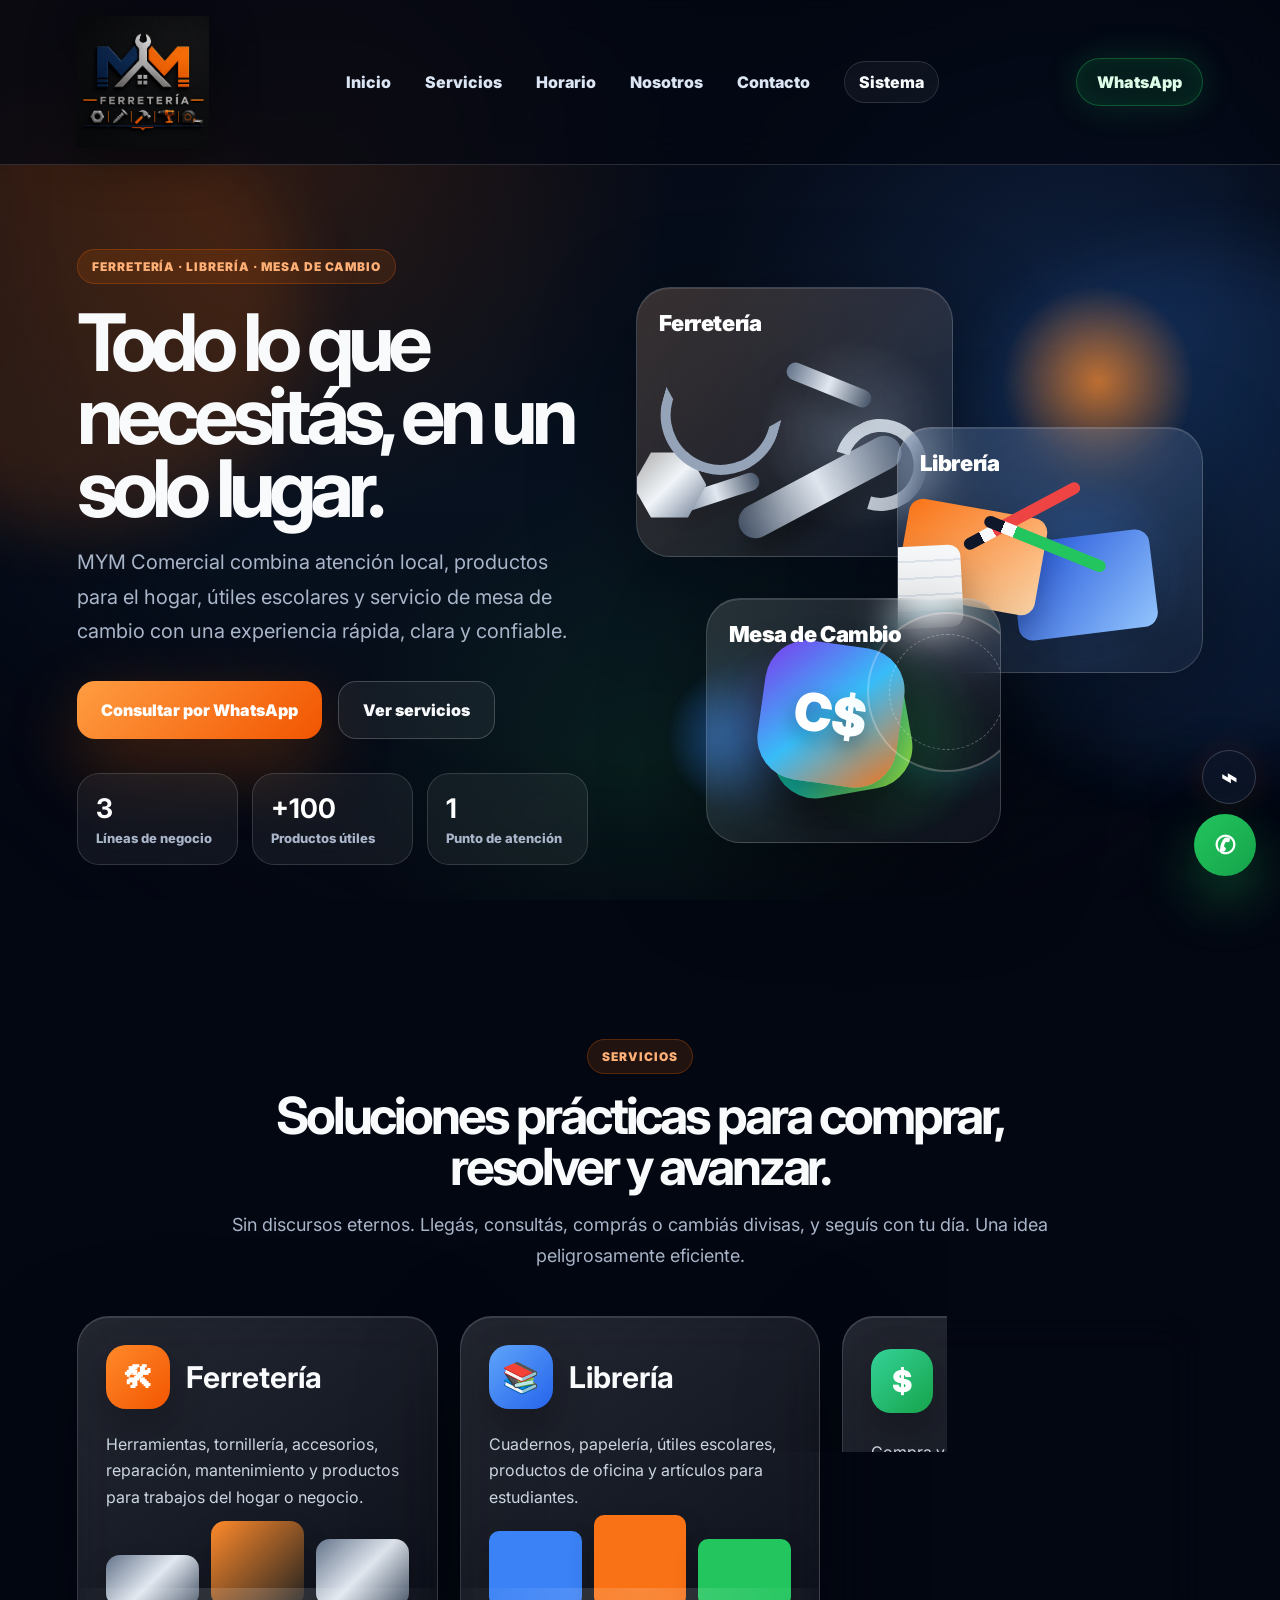
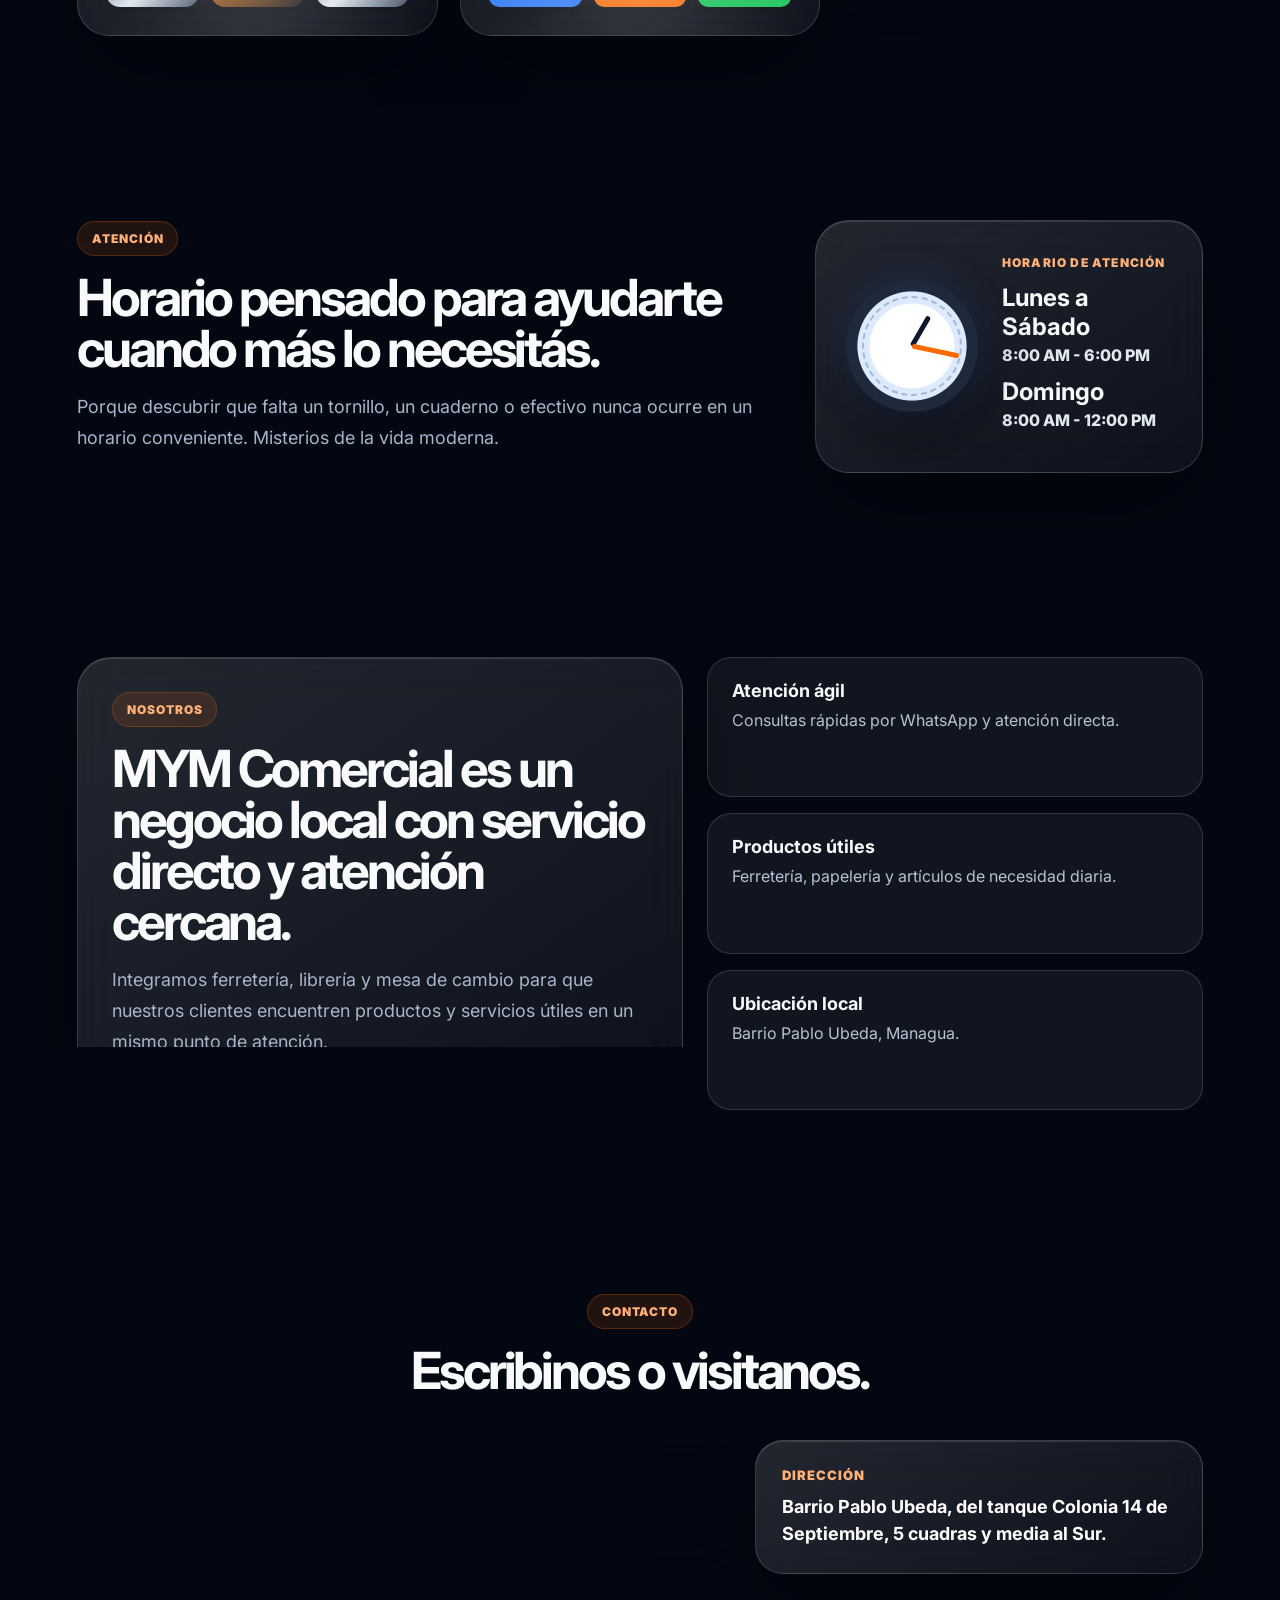
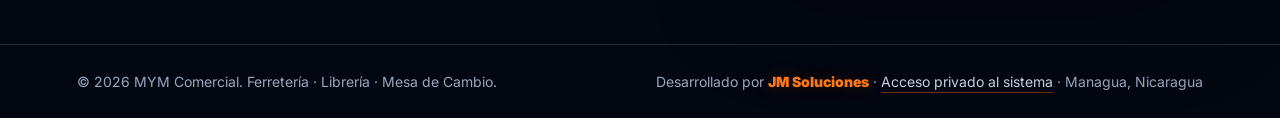
<file: index.html>
<!doctype html>
<html lang="es">
<head>
  <meta charset="utf-8" />
  <meta name="viewport" content="width=device-width, initial-scale=1" />
  <title>MYM Comercial | Ferretería · Librería · Mesa de Cambio</title>
  <meta name="description" content="MYM Comercial: ferretería, librería y mesa de cambio. Atención local, productos útiles y servicio confiable." />
  <link rel="preconnect" href="https://fonts.googleapis.com">
  <link rel="preconnect" href="https://fonts.gstatic.com" crossorigin>
  <link href="https://fonts.googleapis.com/css2?family=Inter:wght@400;500;600;700;800;900&display=swap" rel="stylesheet">
  <link rel="stylesheet" href="site.css" />
</head>
<body>
  <div class="page-glow glow-a" aria-hidden="true"></div>
  <div class="page-glow glow-b" aria-hidden="true"></div>
  <div class="grid-bg" aria-hidden="true"></div>
  <div class="cursor-glow" aria-hidden="true"></div>

  <header class="topbar">
    <a class="brand" href="#inicio" aria-label="MYM Comercial">
      <img src="app/assets/logo-mm-ferreteria.png" alt="MYM Comercial" />
    </a>

    <button class="menu-toggle" type="button" aria-label="Abrir menú">☰</button>

    <nav class="nav-links" aria-label="Navegación principal">
      <a href="#inicio">Inicio</a>
      <a href="#servicios">Servicios</a>
      <a href="#horario">Horario</a>
      <a href="#nosotros">Nosotros</a>
      <a href="#contacto">Contacto</a>
      <a class="system-link" href="/app/" aria-label="Acceso privado al sistema">Sistema</a>
    </nav>

    <a class="whatsapp-cta magnetic" href="https://wa.me/50587848941" target="_blank" rel="noopener">WhatsApp</a>
  </header>

  <main id="inicio">
    <section class="hero section-reveal">
      <div class="hero-copy">
        <span class="eyebrow">Ferretería · Librería · Mesa de Cambio</span>
        <h1>Todo lo que necesitás, en un solo lugar.</h1>
        <p>
          MYM Comercial combina atención local, productos para el hogar, útiles escolares y servicio de mesa de cambio con una experiencia rápida, clara y confiable.
        </p>
        <div class="hero-actions">
          <a class="btn btn-primary magnetic" href="https://wa.me/50587848941" target="_blank" rel="noopener">Consultar por WhatsApp</a>
          <a class="btn btn-secondary magnetic" href="#servicios">Ver servicios</a>
        </div>
        <div class="mini-metrics" aria-label="Resumen MYM Comercial">
          <div><strong>3</strong><span>Líneas de negocio</span></div>
          <div><strong>+100</strong><span>Productos útiles</span></div>
          <div><strong>1</strong><span>Punto de atención</span></div>
        </div>
      </div>

      <div class="hero-stage" aria-label="Servicios principales de MYM Comercial">
        <div class="orb orb-one"></div>
        <div class="orb orb-two"></div>
        <article class="glass-card stage-card stage-ferreteria tilt-card">
          <span class="card-label">Ferretería</span>
          <div class="tool-scene" aria-hidden="true">
            <span class="wrench"></span>
            <span class="screw s1"></span>
            <span class="screw s2"></span>
            <span class="bolt"></span>
            <span class="caliper"></span>
          </div>
        </article>
        <article class="glass-card stage-card stage-libreria tilt-card">
          <span class="card-label">Librería</span>
          <div class="stationery-scene" aria-hidden="true">
            <span class="notebook n1"></span>
            <span class="notebook n2"></span>
            <span class="paper-stack"></span>
            <span class="pen p1"></span>
            <span class="pen p2"></span>
          </div>
        </article>
        <article class="glass-card stage-card stage-cambio tilt-card">
          <span class="card-label">Mesa de Cambio</span>
          <div class="currency-scene" aria-hidden="true">
            <span class="currency dollar">$</span>
            <span class="currency cordoba">C$</span>
            <span class="currency-ring"></span>
          </div>
        </article>
      </div>
    </section>

    <section id="servicios" class="services section-reveal">
      <div class="section-head">
        <span class="eyebrow">Servicios</span>
        <h2>Soluciones prácticas para comprar, resolver y avanzar.</h2>
        <p>Sin discursos eternos. Llegás, consultás, comprás o cambiás divisas, y seguís con tu día. Una idea peligrosamente eficiente.</p>
      </div>

      <div class="service-grid">
        <article class="service-card glass-card tilt-card">
          <div class="service-top">
            <span class="service-icon orange">🛠</span>
            <h3>Ferretería</h3>
          </div>
          <p>Herramientas, tornillería, accesorios, reparación, mantenimiento y productos para trabajos del hogar o negocio.</p>
          <div class="mini-product-row" aria-hidden="true"><span></span><span></span><span></span></div>
        </article>

        <article class="service-card glass-card tilt-card">
          <div class="service-top">
            <span class="service-icon blue">📚</span>
            <h3>Librería</h3>
          </div>
          <p>Cuadernos, papelería, útiles escolares, productos de oficina y artículos para estudiantes.</p>
          <div class="mini-book-row" aria-hidden="true"><span></span><span></span><span></span></div>
        </article>

        <article class="service-card glass-card tilt-card">
          <div class="service-top">
            <span class="service-icon green">$</span>
            <h3>Mesa de Cambio</h3>
          </div>
          <p>Compra y venta de divisas con atención ordenada, rápida y segura.</p>
          <div class="mini-currency-row" aria-hidden="true"><span>$</span><span>C$</span><span>↔</span></div>
        </article>
      </div>
    </section>

    <section id="horario" class="schedule-zone section-reveal">
      <div class="schedule-copy">
        <span class="eyebrow">Atención</span>
        <h2>Horario pensado para ayudarte cuando más lo necesitás.</h2>
        <p>Porque descubrir que falta un tornillo, un cuaderno o efectivo nunca ocurre en un horario conveniente. Misterios de la vida moderna.</p>
      </div>

      <article class="schedule-card glass-card tilt-card">
        <div class="clock-3d" aria-hidden="true">
          <span class="clock-hand hour"></span>
          <span class="clock-hand minute"></span>
        </div>
        <div>
          <span class="schedule-label">Horario de atención</span>
          <h3>Lunes a Sábado</h3>
          <p>8:00 AM - 6:00 PM</p>
          <h3>Domingo</h3>
          <p>8:00 AM - 12:00 PM</p>
        </div>
      </article>
    </section>

    <section id="nosotros" class="about section-reveal">
      <div class="about-card glass-card">
        <span class="eyebrow">Nosotros</span>
        <h2>MYM Comercial es un negocio local con servicio directo y atención cercana.</h2>
        <p>
          Integramos ferretería, librería y mesa de cambio para que nuestros clientes encuentren productos y servicios útiles en un mismo punto de atención.
        </p>
      </div>
      <div class="about-points">
        <div class="point"><b>Atención ágil</b><span>Consultas rápidas por WhatsApp y atención directa.</span></div>
        <div class="point"><b>Productos útiles</b><span>Ferretería, papelería y artículos de necesidad diaria.</span></div>
        <div class="point"><b>Ubicación local</b><span>Barrio Pablo Ubeda, Managua.</span></div>
      </div>
    </section>

    <section id="contacto" class="contact section-reveal">
      <div class="section-head">
        <span class="eyebrow">Contacto</span>
        <h2>Escribinos o visitanos.</h2>
      </div>
      <div class="contact-grid">
        <a class="contact-card glass-card magnetic" href="mailto:mymferreteria937@gmail.com">
          <span>Correo</span>
          <strong>mymferreteria937@gmail.com</strong>
        </a>
        <a class="contact-card glass-card magnetic" href="https://wa.me/50587848941" target="_blank" rel="noopener">
          <span>WhatsApp</span>
          <strong>8784 8941</strong>
        </a>
        <div class="contact-card glass-card wide">
          <span>Dirección</span>
          <strong>Barrio Pablo Ubeda, del tanque Colonia 14 de Septiembre, 5 cuadras y media al Sur.</strong>
        </div>
      </div>
    </section>
  </main>

  <a class="float-system magnetic" href="/app/" aria-label="Acceso privado al sistema">⌁</a>

  <a class="float-whatsapp magnetic" href="https://wa.me/50587848941" target="_blank" rel="noopener" aria-label="Escribir por WhatsApp">✆</a>

  <footer class="footer">
    <span>© 2026 MYM Comercial. Ferretería · Librería · Mesa de Cambio.</span>
    <span>Desarrollado por <strong class="brand-dev">JM Soluciones</strong> · <a class="footer-system" href="/app/">Acceso privado al sistema</a> · Managua, Nicaragua</span>
  </footer>

  <script src="site.js"></script>
</body>
</html>
</file>
<file: site.css>
:root{
  --bg:#030712;
  --bg2:#070b16;
  --panel:rgba(15,23,42,.58);
  --panel-strong:rgba(15,23,42,.82);
  --glass:rgba(255,255,255,.075);
  --line:rgba(255,255,255,.14);
  --text:#f8fafc;
  --muted:#a9b5c9;
  --orange:#ff6a00;
  --orange2:#ff9d42;
  --blue:#3b82f6;
  --green:#22c55e;
  --cyan:#22d3ee;
  --purple:#a855f7;
}
*{box-sizing:border-box}
html{scroll-behavior:smooth}
body{margin:0;font-family:Inter,system-ui,Segoe UI,Arial,sans-serif;background:var(--bg);color:var(--text);overflow-x:hidden}
a{text-decoration:none;color:inherit}
.grid-bg{position:fixed;inset:0;z-index:-4;background:linear-gradient(180deg,#040814,#07111f 55%,#050913),linear-gradient(rgba(255,255,255,.035) 1px,transparent 1px),linear-gradient(90deg,rgba(255,255,255,.035) 1px,transparent 1px);background-size:100% 100%,56px 56px,56px 56px;mask-image:radial-gradient(circle at 50% 20%,#000 0 60%,transparent 95%)}
.grid-bg::after{content:"";position:absolute;inset:0;background:radial-gradient(circle at 24% 18%,rgba(255,106,0,.14),transparent 30%),radial-gradient(circle at 84% 35%,rgba(59,130,246,.16),transparent 30%),radial-gradient(circle at 50% 86%,rgba(34,197,94,.10),transparent 30%)}
.page-glow{position:fixed;border-radius:50%;filter:blur(34px);z-index:-3;opacity:.82;pointer-events:none}.glow-a{width:440px;height:440px;background:rgba(255,106,0,.2);left:-140px;top:90px}.glow-b{width:520px;height:520px;background:rgba(59,130,246,.16);right:-190px;top:250px}.cursor-glow{position:fixed;width:360px;height:360px;border-radius:50%;background:radial-gradient(circle,rgba(255,106,0,.14),transparent 66%);pointer-events:none;z-index:-1;transform:translate(-50%,-50%);transition:.08s linear}
.topbar{position:sticky;top:0;z-index:100;display:grid;grid-template-columns:auto 1fr auto;align-items:center;gap:28px;padding:16px 6vw;background:rgba(3,7,18,.72);border-bottom:1px solid var(--line);backdrop-filter:blur(20px)}
.brand{display:flex;align-items:center}.brand img{width:132px;height:auto;filter:drop-shadow(0 12px 24px rgba(0,0,0,.42))}.nav-links{display:flex;justify-content:center;align-items:center;gap:34px;font-weight:850}.nav-links a{position:relative;color:#dbe5f4;transition:.25s}.nav-links a::after{content:"";position:absolute;left:50%;bottom:-11px;width:0;height:2px;border-radius:99px;background:linear-gradient(90deg,var(--orange),var(--orange2));transition:.25s;transform:translateX(-50%)}.nav-links a:hover{color:#fff;transform:translateY(-2px)}.nav-links a:hover::after{width:100%}.whatsapp-cta{justify-self:end;padding:13px 20px;border-radius:999px;background:rgba(34,197,94,.11);border:1px solid rgba(34,197,94,.34);box-shadow:0 0 34px rgba(34,197,94,.18),inset 0 0 20px rgba(34,197,94,.08);font-weight:900;color:#dcfce7;transition:.25s}.whatsapp-cta:hover{transform:translateY(-3px);box-shadow:0 0 44px rgba(34,197,94,.32)}.menu-toggle{display:none;background:rgba(255,255,255,.06);border:1px solid var(--line);color:white;border-radius:14px;padding:10px 13px;font-size:22px}
.hero{position:relative;min-height:780px;padding:82px 6vw 80px;display:grid;grid-template-columns:minmax(0,.9fr) minmax(540px,1fr);align-items:center;gap:48px}.hero-copy{position:relative;z-index:2}.eyebrow{display:inline-flex;align-items:center;width:max-content;max-width:100%;padding:9px 14px;border-radius:999px;color:#ffb076;background:rgba(255,106,0,.12);border:1px solid rgba(255,106,0,.25);font-size:12px;font-weight:950;letter-spacing:.08em;text-transform:uppercase}.hero h1{margin:22px 0 18px;max-width:860px;font-size:clamp(46px,6.2vw,92px);line-height:.92;letter-spacing:-.075em}.hero p{max-width:710px;color:var(--muted);font-size:20px;line-height:1.72}.hero-actions{display:flex;gap:16px;flex-wrap:wrap;margin-top:32px}.btn{display:inline-flex;align-items:center;justify-content:center;min-height:58px;padding:16px 24px;border-radius:18px;font-weight:950;transition:transform .26s,box-shadow .26s,background .26s}.btn-primary{background:linear-gradient(135deg,var(--orange2),#f25500);box-shadow:0 26px 70px rgba(255,106,0,.28);color:white}.btn-secondary{background:rgba(255,255,255,.06);border:1px solid rgba(255,255,255,.2);backdrop-filter:blur(14px)}.btn:hover{transform:translateY(-4px)}.mini-metrics{display:grid;grid-template-columns:repeat(3,1fr);gap:14px;max-width:640px;margin-top:34px}.mini-metrics div{padding:18px;border-radius:22px;background:rgba(255,255,255,.06);border:1px solid var(--line);backdrop-filter:blur(18px)}.mini-metrics strong{display:block;font-size:27px;color:#fff}.mini-metrics span{display:block;color:var(--muted);font-size:13px;font-weight:800;margin-top:5px}.hero-stage{position:relative;height:620px;perspective:1400px}.orb{position:absolute;border-radius:50%;filter:blur(2px);opacity:.75}.orb-one{width:210px;height:210px;right:0;top:30px;background:radial-gradient(circle,#ff8a2a,transparent 65%);animation:orbFloat 8s ease-in-out infinite}.orb-two{width:160px;height:160px;left:25px;bottom:50px;background:radial-gradient(circle,#2f80ed,transparent 65%);animation:orbFloat 9s ease-in-out infinite reverse}.glass-card{background:linear-gradient(145deg,rgba(255,255,255,.13),rgba(255,255,255,.045));border:1px solid rgba(255,255,255,.16);box-shadow:0 32px 100px rgba(0,0,0,.36),inset 0 1px 0 rgba(255,255,255,.12);backdrop-filter:blur(22px)}.stage-card{position:absolute;border-radius:34px;overflow:hidden;padding:22px;min-height:220px;transform-style:preserve-3d;transition:transform .22s ease,box-shadow .28s ease}.stage-card:hover{box-shadow:0 42px 120px rgba(0,0,0,.45),0 0 50px rgba(255,106,0,.12)}.card-label{position:relative;z-index:5;font-weight:950;color:#fff;letter-spacing:-.02em;font-size:22px}.stage-ferreteria{width:56%;height:270px;left:0;top:40px;animation:floatOne 7s ease-in-out infinite}.stage-libreria{width:54%;height:246px;right:0;top:180px;animation:floatTwo 7.5s ease-in-out infinite}.stage-cambio{width:52%;height:245px;left:70px;bottom:24px;animation:floatThree 8s ease-in-out infinite}.stage-ferreteria::before,.stage-libreria::before,.stage-cambio::before{content:"";position:absolute;inset:-1px;opacity:.8}.stage-ferreteria::before{background:radial-gradient(circle at 70% 55%,rgba(148,163,184,.45),transparent 36%),linear-gradient(135deg,rgba(255,106,0,.11),transparent)}.stage-libreria::before{background:radial-gradient(circle at 62% 60%,rgba(59,130,246,.36),transparent 42%),linear-gradient(135deg,rgba(59,130,246,.12),transparent)}.stage-cambio::before{background:radial-gradient(circle at 62% 58%,rgba(34,197,94,.34),transparent 44%),radial-gradient(circle at 35% 45%,rgba(168,85,247,.24),transparent 35%)}
.tool-scene,.stationery-scene,.currency-scene{position:absolute;inset:0}.wrench{position:absolute;width:180px;height:34px;right:42px;bottom:52px;border-radius:999px;background:linear-gradient(90deg,#475569,#e2e8f0,#64748b);transform:rotate(-28deg);box-shadow:0 16px 26px rgba(0,0,0,.38)}.wrench::after{content:"";position:absolute;right:-20px;top:-20px;width:66px;height:66px;border:13px solid #cbd5e1;border-left-color:transparent;border-radius:50%}.caliper{position:absolute;width:120px;height:72px;right:178px;bottom:82px;border:10px solid #94a3b8;border-top-color:transparent;border-radius:0 0 60px 60px;transform:rotate(16deg)}.bolt{position:absolute;right:246px;bottom:34px;width:74px;height:74px;background:linear-gradient(135deg,#a3a3a3,#f1f5f9,#64748b);clip-path:polygon(25% 6%,75% 6%,100% 50%,75% 94%,25% 94%,0 50%);animation:spinSlow 10s linear infinite}.screw{position:absolute;width:90px;height:18px;border-radius:999px;background:linear-gradient(90deg,#64748b,#e2e8f0,#475569);box-shadow:0 12px 24px rgba(0,0,0,.28)}.s1{right:78px;top:88px;transform:rotate(22deg)}.s2{left:34px;bottom:54px;transform:rotate(-18deg)}
.notebook{position:absolute;width:140px;height:98px;border-radius:14px;box-shadow:0 18px 34px rgba(0,0,0,.3)}.n1{right:48px;bottom:38px;background:linear-gradient(135deg,#1d4ed8,#93c5fd);transform:rotate(-7deg)}.n2{right:160px;bottom:66px;background:linear-gradient(135deg,#f97316,#fed7aa);transform:rotate(10deg)}.paper-stack{position:absolute;width:150px;height:82px;right:240px;bottom:42px;border-radius:12px;background:repeating-linear-gradient(0deg,#f8fafc 0 15px,#e2e8f0 15px 17px);box-shadow:0 22px 35px rgba(0,0,0,.28);transform:rotate(-3deg)}.pen{position:absolute;width:130px;height:12px;border-radius:999px;background:linear-gradient(90deg,#0f172a 0 15%,#f8fafc 15% 25%,#ef4444 25%);transform-origin:center}.p1{right:115px;top:82px;transform:rotate(-28deg)}.p2{right:92px;top:110px;background:linear-gradient(90deg,#0f172a 0 15%,#f8fafc 15% 25%,#22c55e 25%);transform:rotate(22deg)}
.currency{position:absolute;display:grid;place-items:center;width:140px;height:140px;border-radius:42px;font-size:52px;font-weight:950;color:white;text-shadow:0 8px 20px rgba(0,0,0,.35);box-shadow:0 26px 50px rgba(0,0,0,.35);animation:currencyPulse 3.2s ease-in-out infinite}.dollar{right:92px;bottom:48px;background:linear-gradient(135deg,#22c55e,#14b8a6,#a3e635);transform:rotate(-10deg)}.cordoba{left:54px;bottom:58px;background:linear-gradient(135deg,#7c3aed,#38bdf8,#f97316);animation-delay:.35s;transform:rotate(8deg)}.currency-ring{position:absolute;left:160px;bottom:70px;width:160px;height:160px;border-radius:50%;border:2px solid rgba(255,255,255,.25);box-shadow:0 0 40px rgba(34,211,238,.18);animation:spinSlow 12s linear infinite}.currency-ring::after{content:"";position:absolute;inset:20px;border-radius:50%;border:1px dashed rgba(255,255,255,.3)}
.services,.schedule-zone,.about,.contact{position:relative;padding:92px 6vw}.section-head{text-align:center;max-width:880px;margin:0 auto 44px}.section-head h2,.schedule-copy h2,.about h2{font-size:clamp(34px,4vw,58px);line-height:1;letter-spacing:-.06em;margin:16px 0}.section-head p,.schedule-copy p,.about p{color:var(--muted);font-size:18px;line-height:1.7}.service-grid{display:grid;grid-template-columns:repeat(3,1fr);gap:22px}.service-card{position:relative;min-height:320px;padding:28px;border-radius:32px;overflow:hidden;transition:.28s}.service-card::after{content:"";position:absolute;inset:auto -20% -45% -20%;height:190px;background:radial-gradient(circle at 50% 0%,rgba(255,255,255,.16),transparent 62%);transition:.32s}.service-card:hover{transform:translateY(-8px)}.service-card:hover::after{bottom:-32%}.service-top{display:flex;align-items:center;gap:16px}.service-icon{display:grid;place-items:center;width:64px;height:64px;border-radius:20px;font-size:30px;font-weight:950;color:white;box-shadow:0 16px 38px rgba(0,0,0,.25)}.service-icon.orange{background:linear-gradient(135deg,#ff8a2a,#f25500)}.service-icon.blue{background:linear-gradient(135deg,#60a5fa,#2563eb)}.service-icon.green{background:linear-gradient(135deg,#34d399,#16a34a)}.service-card h3{font-size:30px;margin:0}.service-card p{position:relative;z-index:3;color:#cbd5e1;line-height:1.68;margin-top:22px}.mini-product-row,.mini-book-row,.mini-currency-row{position:absolute;left:28px;right:28px;bottom:28px;display:flex;align-items:end;gap:12px}.mini-product-row span{height:52px;flex:1;border-radius:14px;background:linear-gradient(135deg,#64748b,#e2e8f0,#475569);box-shadow:0 14px 26px rgba(0,0,0,.22)}.mini-product-row span:nth-child(2){height:86px;background:linear-gradient(135deg,#ff8a2a,#222)}.mini-product-row span:nth-child(3){height:68px}.mini-book-row span{height:76px;flex:1;border-radius:10px;background:#3b82f6;box-shadow:0 14px 26px rgba(0,0,0,.22)}.mini-book-row span:nth-child(2){background:#f97316;height:92px}.mini-book-row span:nth-child(3){background:#22c55e;height:68px}.mini-currency-row span{display:grid;place-items:center;height:76px;flex:1;border-radius:20px;background:linear-gradient(135deg,#22c55e,#16a34a);font-size:27px;font-weight:950;box-shadow:0 14px 26px rgba(0,0,0,.22)}.mini-currency-row span:nth-child(2){background:linear-gradient(135deg,#7c3aed,#38bdf8)}.mini-currency-row span:nth-child(3){background:linear-gradient(135deg,#f97316,#fde047);color:#111827}.schedule-zone{display:grid;grid-template-columns:1fr minmax(360px,.55fr);gap:32px;align-items:center}.schedule-card{display:flex;gap:24px;align-items:center;padding:30px;border-radius:34px}.clock-3d{position:relative;width:132px;height:132px;flex:0 0 132px;border-radius:50%;background:radial-gradient(circle,#fff 0 45%,#dbeafe 46% 58%,#1e293b 59%);box-shadow:0 25px 60px rgba(0,0,0,.4),0 0 40px rgba(59,130,246,.18)}.clock-3d::before{content:"";position:absolute;inset:16px;border-radius:50%;border:2px dashed rgba(15,23,42,.24)}.clock-hand{position:absolute;left:50%;top:50%;width:5px;border-radius:99px;background:#0f172a;transform-origin:50% 100%}.hour{height:34px;transform:translate(-50%,-100%) rotate(30deg)}.minute{height:48px;transform:translate(-50%,-100%) rotate(102deg);background:#ff6a00}.schedule-label{text-transform:uppercase;letter-spacing:.1em;color:#ffb076;font-size:12px;font-weight:950}.schedule-card h3{margin:12px 0 4px;font-size:24px}.schedule-card p{margin:0 0 12px;color:#e2e8f0;font-weight:800}.about{display:grid;grid-template-columns:1.1fr .9fr;gap:24px}.about-card{padding:34px;border-radius:34px}.about-points{display:grid;gap:16px}.point{padding:22px 24px;border-radius:24px;background:rgba(255,255,255,.06);border:1px solid var(--line)}.point b{display:block;font-size:18px;margin-bottom:7px}.point span{color:#b8c2d2;line-height:1.55}.contact{padding-bottom:70px}.contact-grid{display:grid;grid-template-columns:1fr 1fr 1.4fr;gap:18px}.contact-card{padding:26px;border-radius:28px;transition:.25s}.contact-card:hover{transform:translateY(-6px);box-shadow:0 28px 90px rgba(0,0,0,.42),0 0 42px rgba(255,106,0,.12)}.contact-card span{display:block;color:#ffb076;font-size:13px;font-weight:950;text-transform:uppercase;letter-spacing:.08em;margin-bottom:10px}.contact-card strong{display:block;color:#fff;line-height:1.5;font-size:18px}
.system-link{position:relative;color:#f8fafc !important;padding:10px 14px;border-radius:999px;border:1px solid rgba(255,255,255,.12);background:rgba(255,255,255,.045);transition:.25s}
.system-link::after{content:"";position:absolute;inset:-1px;border-radius:inherit;background:linear-gradient(135deg,rgba(255,106,0,.35),rgba(59,130,246,.22));opacity:0;z-index:-1;filter:blur(10px);transition:.25s}
.system-link:hover{border-color:rgba(255,106,0,.45);color:#fff !important;transform:translateY(-2px)}
.system-link:hover::after{opacity:1}
.float-system{position:fixed;right:24px;bottom:96px;z-index:80;width:54px;height:54px;border-radius:50%;display:grid;place-items:center;background:rgba(15,23,42,.78);border:1px solid rgba(255,255,255,.18);color:#fff;font-size:27px;font-weight:950;box-shadow:0 22px 54px rgba(0,0,0,.35),0 0 34px rgba(255,106,0,.12);backdrop-filter:blur(14px);transition:.25s}
.float-system:hover{transform:translateY(-4px) scale(1.04);border-color:rgba(255,106,0,.55);box-shadow:0 26px 68px rgba(0,0,0,.45),0 0 42px rgba(255,106,0,.25)}
.footer-system{color:#cbd5e1;border-bottom:1px solid rgba(255,106,0,.42);padding-bottom:2px}
.footer-system:hover{color:#fff}
.float-whatsapp{position:fixed;right:24px;bottom:24px;z-index:80;width:62px;height:62px;border-radius:50%;display:grid;place-items:center;background:linear-gradient(135deg,#22c55e,#16a34a);color:white;font-size:25px;font-weight:950;box-shadow:0 22px 54px rgba(34,197,94,.35);animation:pulse 2.4s ease-in-out infinite}.footer{display:flex;justify-content:space-between;gap:16px;padding:28px 6vw;border-top:1px solid var(--line);background:#030712;color:#9aa7ba;font-size:14px}.section-reveal{opacity:0;transform:translateY(30px);transition:opacity .8s ease,transform .8s ease}.section-reveal.visible{opacity:1;transform:translateY(0)}
@keyframes floatOne{50%{transform:translateY(-18px) rotateX(5deg) rotateY(-5deg)}}@keyframes floatTwo{50%{transform:translateY(16px) rotateX(-4deg) rotateY(4deg)}}@keyframes floatThree{50%{transform:translateY(-12px) rotateX(4deg) rotateY(5deg)}}@keyframes orbFloat{50%{transform:translateY(-30px) translateX(20px)}}@keyframes spinSlow{to{transform:rotate(360deg)}}@keyframes currencyPulse{50%{transform:translateY(-10px) rotate(0deg) scale(1.04)}}@keyframes pulse{50%{transform:scale(1.08)}}
@media(max-width:1050px){.topbar{grid-template-columns:auto auto auto}.menu-toggle{display:block;justify-self:center}.nav-links{position:absolute;right:6vw;top:82px;width:min(330px,88vw);padding:18px;display:none;flex-direction:column;align-items:stretch;background:rgba(3,7,18,.94);border:1px solid var(--line);border-radius:22px;box-shadow:0 22px 70px rgba(0,0,0,.42)}.nav-links.open{display:flex}.hero{grid-template-columns:1fr;min-height:auto}.hero-stage{height:620px}.schedule-zone,.about{grid-template-columns:1fr}.service-grid,.contact-grid{grid-template-columns:1fr}.brand img{width:112px}}
@media(max-width:620px){.topbar{padding:12px 4vw;gap:12px}.brand img{width:94px}.whatsapp-cta{padding:11px 14px;font-size:13px}.hero{padding:56px 4vw}.hero h1{font-size:44px}.hero p{font-size:17px}.mini-metrics{grid-template-columns:1fr}.hero-stage{height:720px}.stage-ferreteria,.stage-libreria,.stage-cambio{position:relative;width:100%;left:auto;right:auto;top:auto;bottom:auto;margin-bottom:18px}.services,.schedule-zone,.about,.contact{padding:64px 4vw}.schedule-card{flex-direction:column;align-items:flex-start}.footer{flex-direction:column}.float-whatsapp{right:16px;bottom:16px}.float-system{right:16px;bottom:88px}}

.brand-dev{color:#ff7a1a;font-weight:900;text-shadow:0 0 18px rgba(255,122,26,.28)}
</file>
